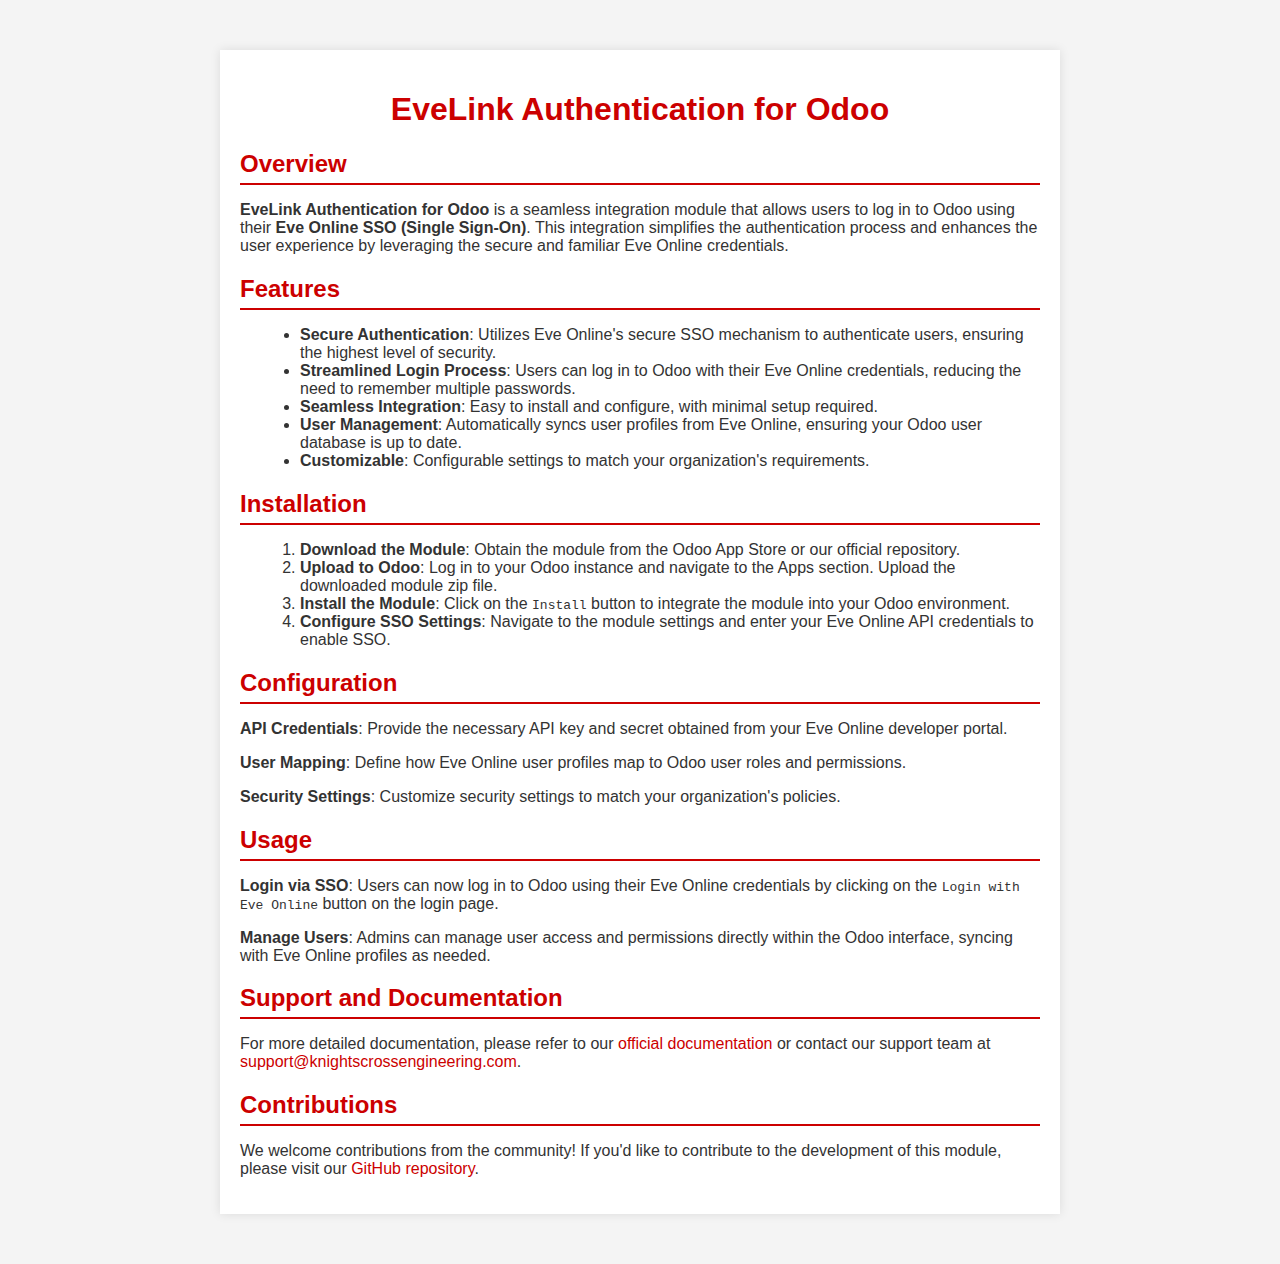
<file: odoo_addons/eve_oauth_app/static/description/index.html>
<!DOCTYPE html>
<html lang="en">
<head>
    <meta charset="UTF-8">
    <meta name="viewport" content="width=device-width, initial-scale=1.0">
    <title>EveLink Authentication for Odoo</title>
    <link rel="stylesheet" href="styles.css">
</head>
<body>
    <div class="container">
        <header>
            <h1>EveLink Authentication for Odoo</h1>
        </header>
        <section>
            <h2>Overview</h2>
            <p><strong>EveLink Authentication for Odoo</strong> is a seamless integration module that allows users to log in to Odoo using their <strong>Eve Online SSO (Single Sign-On)</strong>. This integration simplifies the authentication process and enhances the user experience by leveraging the secure and familiar Eve Online credentials.</p>
        </section>
        <section>
            <h2>Features</h2>
            <ul>
                <li><strong>Secure Authentication</strong>: Utilizes Eve Online's secure SSO mechanism to authenticate users, ensuring the highest level of security.</li>
                <li><strong>Streamlined Login Process</strong>: Users can log in to Odoo with their Eve Online credentials, reducing the need to remember multiple passwords.</li>
                <li><strong>Seamless Integration</strong>: Easy to install and configure, with minimal setup required.</li>
                <li><strong>User Management</strong>: Automatically syncs user profiles from Eve Online, ensuring your Odoo user database is up to date.</li>
                <li><strong>Customizable</strong>: Configurable settings to match your organization's requirements.</li>
            </ul>
        </section>
        <section>
            <h2>Installation</h2>
            <ol>
                <li><strong>Download the Module</strong>: Obtain the module from the Odoo App Store or our official repository.</li>
                <li><strong>Upload to Odoo</strong>: Log in to your Odoo instance and navigate to the Apps section. Upload the downloaded module zip file.</li>
                <li><strong>Install the Module</strong>: Click on the <code>Install</code> button to integrate the module into your Odoo environment.</li>
                <li><strong>Configure SSO Settings</strong>: Navigate to the module settings and enter your Eve Online API credentials to enable SSO.</li>
            </ol>
        </section>
        <section>
            <h2>Configuration</h2>
            <p><strong>API Credentials</strong>: Provide the necessary API key and secret obtained from your Eve Online developer portal.</p>
            <p><strong>User Mapping</strong>: Define how Eve Online user profiles map to Odoo user roles and permissions.</p>
            <p><strong>Security Settings</strong>: Customize security settings to match your organization's policies.</p>
        </section>
        <section>
            <h2>Usage</h2>
            <p><strong>Login via SSO</strong>: Users can now log in to Odoo using their Eve Online credentials by clicking on the <code>Login with Eve Online</code> button on the login page.</p>
            <p><strong>Manage Users</strong>: Admins can manage user access and permissions directly within the Odoo interface, syncing with Eve Online profiles as needed.</p>
        </section>
        <section>
            <h2>Support and Documentation</h2>
            <p>For more detailed documentation, please refer to our <a href="#">official documentation</a> or contact our support team at <a href="mailto:support@knightscrossengineering.com">support@knightscrossengineering.com</a>.</p>
        </section>
        <section>
            <h2>Contributions</h2>
            <p>We welcome contributions from the community! If you'd like to contribute to the development of this module, please visit our <a href="#">GitHub repository</a>.</p>
        </section>
    </div>
</body>
</html>
</file>
<file: odoo_addons/eve_oauth_app/static/description/styles.css>
body {
    font-family: Arial, sans-serif;
    margin: 0;
    padding: 0;
    background-color: #f4f4f4;
    color: #333;
}

.container {
    max-width: 800px;
    margin: 50px auto;
    padding: 20px;
    background-color: #fff;
    box-shadow: 0 0 10px rgba(0, 0, 0, 0.1);
}

header {
    text-align: center;
    margin-bottom: 20px;
}

h1 {
    color: #cc0000;
}

h2 {
    color: #cc0000;
    border-bottom: 2px solid #cc0000;
    padding-bottom: 5px;
    margin-bottom: 15px;
}

ul, ol {
    margin-left: 20px;
}

a {
    color: #cc0000;
    text-decoration: none;
}

a:hover {
    text-decoration: underline;
}
</file>
